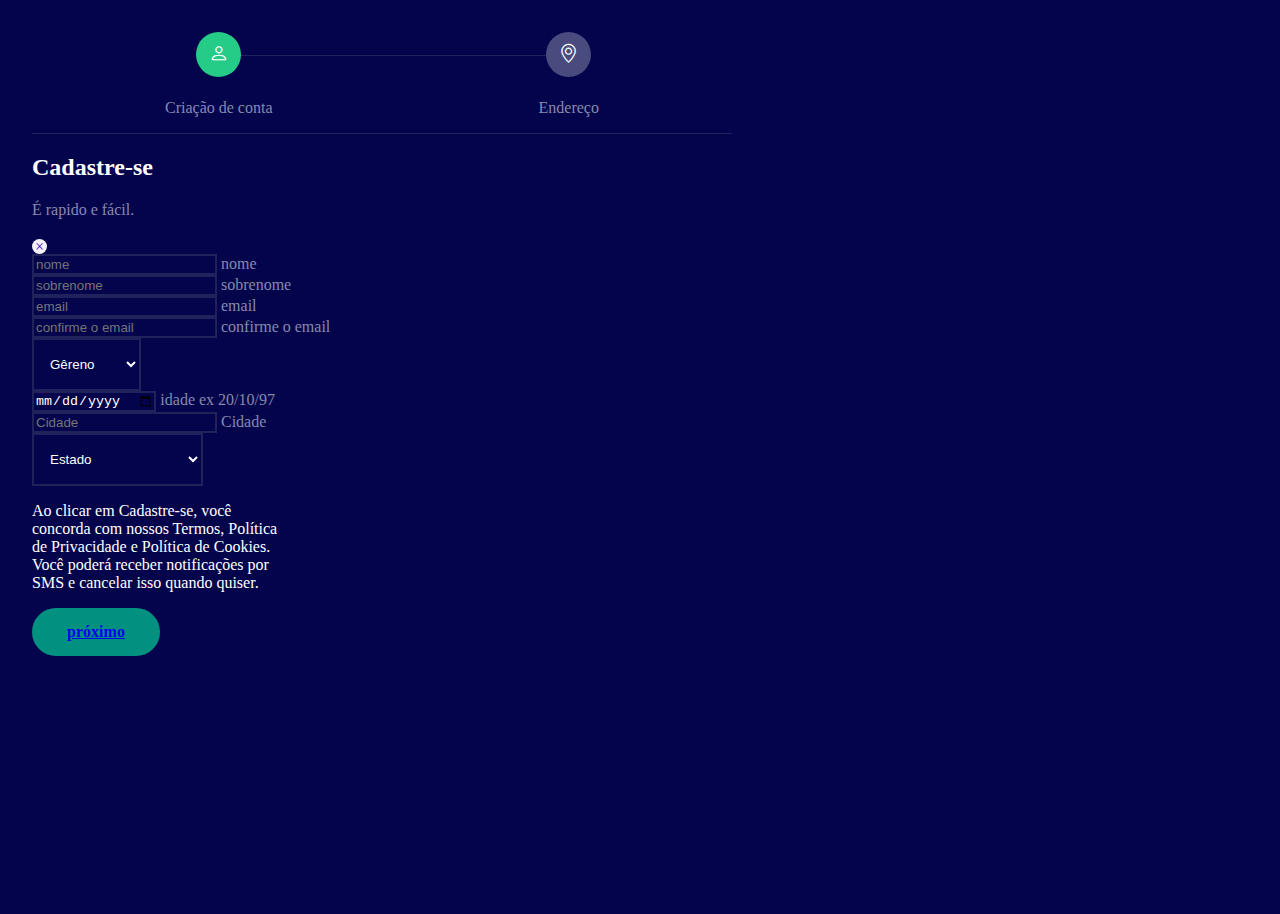
<file: cadastro.html>
<!DOCTYPE html>
<html lang="pt-br">
  <head>
    <meta charset="UTF-8" />
    <meta http-equiv="X-UA-Compatible" content="IE=edge" />
    <meta name="viewport" content="width=device-width, initial-scale=1.0" />
    <title>Cadastre-se</title>
    <link rel="stylesheet" href="css/style.css" />
    <link rel="stylesheet" href="css/estilo3.css">
   
    <!-- Bootstrap -->
    <link
      href="https://cdn.jsdelivr.net/npm/bootstrap@5.2.0-beta1/dist/css/bootstrap.min.css"
      rel="stylesheet"
      integrity="sha384-0evHe/X+R7YkIZDRvuzKMRqM+OrBnVFBL6DOitfPri4tjfHxaWutUpFmBp4vmVor"
      crossorigin="anonymous"
    />
    <!-- Bootstrap icons -->
    <link
      rel="stylesheet"
      href="https://cdn.jsdelivr.net/npm/bootstrap-icons@1.8.3/font/bootstrap-icons.css"
    />
    <script src="js/script.js" defer></script>
  </head>
  <body id="checkout-page">
    <div id="fade" class="hide">
      <div id="loader" class="spinner-border text-info hide" role="status">
        <span class="visually-hidden">Loading...</span>
      </div>
      <div id="message" class="hide">
        <div class="alert alert-light" role="alert">
          <h4>Mensagem:</h4>
          <p></p>
          <button id="close-message" type="button" class="btn btn-secondary">
            Fechar
          </button>
        </div>
      </div>
      
    </div>
    <!DOCTYPE html>
<html lang="en">
  <head>
    <meta charset="UTF-8" />
    <meta http-equiv="X-UA-Compatible" content="IE=edge" />
    <meta name="viewport" content="width=device-width, initial-scale=1.0" />
    <title>Cadastre-se</title>
    <link rel="stylesheet" href="css/style.css" />
    <!-- Bootstrap -->
    <link
      href="https://cdn.jsdelivr.net/npm/bootstrap@5.2.0-beta1/dist/css/bootstrap.min.css"
      rel="stylesheet"
      integrity="sha384-0evHe/X+R7YkIZDRvuzKMRqM+OrBnVFBL6DOitfPri4tjfHxaWutUpFmBp4vmVor"
      crossorigin="anonymous"
    />
    <!-- Bootstrap icons -->
    <link
      rel="stylesheet"
      href="https://cdn.jsdelivr.net/npm/bootstrap-icons@1.8.3/font/bootstrap-icons.css"
    />
    <script src="js/script.js" defer></script>
  </head>
  <body id="checkout-page">
    <div id="fade" class="hide">
      <div id="loader" class="spinner-border text-info hide" role="status">
        <span class="visually-hidden">Loading...</span>
      </div>
      <div id="message" class="hide">
        <div class="alert alert-light" role="alert">
          <h4>Mensagem:</h4>
          <p></p>
          <button id="close-message" type="button" class="btn btn-secondary">
            Fechar
          </button>
        </div>
      </div>
    </div>
    <div id="order-form-container" class="container p-6 my-md-4 px-md-0">
      <div id="steps" class="mb-md-6 pb-md-6">
        <div class="line"></div>
        <div class="step">
          <i class="bi bi-person active"></i>
          <p class="d-none d-md-block">Criação de conta</p>
        </div>
        <div class="step">
          <i class="bi bi-geo-alt "></i>
          <p class="d-none d-md-block">Endereço</p>
        </div>
        
      </div>
      <div id="form-header" class="d-flex justify-content-around">
        <div>
          <h2>Cadastre-se</h2>
          <p>É rapido e fácil.</p>
        </div>
        <div class="close-btn"><a href="login.html" style="text-decoration:none ;">&times;</a></div>
        
      </div>
      <form id="address-form">
        
        <div class="row mb-3">
          <div class="col-12 col-sm-6 mb-3 mb-md-0 form-floating">
            <input
              type="text"
              class="form-control shadow-none"
              id="address"
              name="address"
              placeholder="nome"              
              required
              data-input
            />
            <label for="address">nome</label>
          </div>
          <div class="col-12 col-sm-6 form-floating">
            <input
              type="text"
              class="form-control shadow-none"
              id="number"
              name="number"
              placeholder="sobrenome"
              
              required
              data-input
            />
            <label for="number">sobrenome</label>
          </div>
        </div>
        <div class="row mb-3">
          <div class="col-12 col-sm-6 mb-3 mb-md-0 form-floating">
            <input
              type="text"
              class="form-control shadow-none"
              id="email"
              name="email"
              placeholder="email"
              required
              onchange="onChangeEmail()" 
              
              data-input
            />
            <label for="complement">email</label>
          </div>
          
          <div class="col-12 col-sm-6 form-floating">
            <input
              type="text"
              class="form-control shadow-none"
              id="email2"
              name="email"
              placeholder="confirme o email"
              onchange="onChangeEmail()"
              
              required
              data-input
            />
            <label for="number">confirme o email</label>
          </div>
        </div>

        <div class="row mb-3">
          <div class="col-12 col-sm-6 mb-3 form-floating">
            <select required
              class="form-select shadow-none"
              id="region"       
              
              data-input
            >
              <option selected disabled>Gêreno</option>
              
              <option value="RN">Feminino</option>
              <option value="RS">Masculino</option>
              <option value="RO">Neutro</option>
         
            </select>
          </div>
          <div class="col-12 col-sm-6 mb-3 form-floating">
            <input
              type="date"
              class="form-control shadow-none"
              id="neighborhood"
              name="neighborhood"
              placeholder="idade"
              
              required
              data-input
            />
            <label for="neighborhood">idade ex 20/10/97</label>
          </div>
        </div>
          

        

        
        <div class="row mb-3">
          <div class="col-12 col-sm-6 mb-3 mb-md-0 form-floating">
            <input
              type="text"
              class="form-control shadow-none"
              id="city"
              name="city"
              placeholder="Cidade"
              
              required
              data-input
            />
            <label for="city">Cidade</label>
          </div>
          <div class="col-12 col-sm-6 mb-3">
            <select required
              class="form-select shadow-none"
              id="region"
              
              
              data-input
            >
              <option selected disabled>Estado</option>
              <option value="AC">Acre</option>
              <option value="AL">Alagoas</option>
              <option value="AP">Amapá</option>
              <option value="AM">Amazonas</option>
              <option value="BA">Bahia</option>
              <option value="CE">Ceará</option>
              <option value="DF">Distrito Federal</option>
              <option value="ES">Espírito Santo</option>
              <option value="GO">Goiás</option>
              <option value="MA">Maranhão</option>
              <option value="MT">Mato Grosso</option>
              <option value="MS">Mato Grosso do Sul</option>
              <option value="MG">Minas Gerais</option>
              <option value="PA">Pará</option>
              <option value="PB">Paraíba</option>
              <option value="PR">Paraná</option>
              <option value="PE">Pernambuco</option>
              <option value="PI">Piauí</option>
              <option value="RJ">Rio de Janeiro</option>
              <option value="RN">Rio Grande do Norte</option>
              <option value="RS">Rio Grande do Sul</option>
              <option value="RO">Rondônia</option>
              <option value="RR">Roraima</option>
              <option value="SC">Santa Catarina</option>
              <option value="SP">São Paulo</option>
              <option value="SE">Sergipe</option>
              <option value="TO">Tocantins</option>
            </select>
          </div>
        </div>
        <div class="conteiner">
          <div class="row">
            <div class="col-6">
              <p  style="width: 250px;">Ao clicar em Cadastre-se, você concorda com nossos Termos, Política de Privacidade e Política de Cookies. Você poderá receber notificações por SMS e cancelar isso quando quiser.</p>
            </div>
            <div class="col-6 d-flex justify-content-end">
            
              
              <div class="d-flex justify-content-end">
                
                 <a href="api.html" id="save-btn"  class="btn btn-primary">próximo</a></button>
                
             
            </div>
          </div>
        </div>
      </form>
    </div>


    <!-- <footer class="mt-4 mb-4">
      <div class="container">
        <div class="row">
        <div class="col-md-8">
          <p>
            <a href="">Home</a>
            <a href="">Recursos</a>
            <a href="">Benefícios</a>
            <a href="">Preços</a>
          </p>
          
        </div>
        <div class="col-md-4 d-flex justify-content-end">
        <a href="" class="text-secondary">
              <i class="fa-brands fa-facebook fa-lg"></i>          
        </a>

        <a href="" class="text-secondary ml-2">
              <i class="fa-brands fa-twitter fa-lg"></i>         
        </a>

        <a href="" class="text-secondary ml-2">
              <i class="fa-brands fa-instagram fa-lg"></i>        
        </a>

        <a href="" class="text-secondary ml-2 ">
              <i class="fa-brands fa-youtube fa-lg"></i>       
        </a>
      </div>
        </div>
      </div>
    </footer>  -->

    <script src="js/cadastro.js" defer></script>
    <script>
      var email = document.getElementById('email')
      var email = document.getElementById('email2')
      function validateEmail(email) {
    return /\S+@\S+\.\S+/.test(email);
}
      function validateEmail(email2) {
    return /\S+@\S+\.\S+/.test(email);
}


    </script>

  </body>
</html>
  </body>
</html>
</file>
<file: css/style.css>
:root {
  --bg-color: #04044c;
  --secondary-bg-color: #494a7d;
  --primary-color: #fff;
  --secondary-color: #25cc88;
  --text-color: #8789af;
  --border-color: #20235b;
}




#checkout-page {
  display: flex;
  flex-direction: column;
  justify-content: space-between;
  width: 100vw;
  height: 99.8vh;
  background-color: var(--bg-color);
  color: var(--primary-color);
}

/* Message */
#fade {
  position: fixed;
  top: 0;
  left: 0;
  width: 100%;
  height: 100%;
  background-color: rgba(0, 0, 0, 0.6);
  display: flex;
  align-items: center;
  justify-content: center;
  z-index: 10;
}

#fade .spinner-border {
  width: 60px;
  height: 60px;
}

.hide {
  display: none !important;
}

#message {
  width: 40%;
}

.alert.alert-light p {
  border-bottom: 1px solid #333;
  padding: 1.2em 0;
}

/* Steps */
#order-form-container {
  padding: 1.5em;
}

#steps {
  display: flex;
  justify-content: space-around;
  border-bottom: 1px solid var(--border-color);
  position: relative;
}

.step {
  display: flex;
  flex-direction: column;
  justify-content: center;
  align-items: center;
}

.step i {
  background-color: var(--secondary-bg-color);
  width: 45px;
  height: 45px;
  line-height: 45px;
  border-radius: 50%;
  text-align: center;
  font-size: 1.2em;
  margin-bottom: 0.3em;
}

.step .active {
  background-color: var(--secondary-color);
}

.step p {
  color: var(--text-color);
}

.line {
  display: flex;
  justify-content: center;
  align-items: center;
  border-bottom: 1px solid var(--border-color);
  position: absolute;
  top: 22.5px;
  width: 50%;
  left: 25%;
  z-index: -1;
}

/* Form header */
#form-header p {
  color: var(--text-color);
}

/* Form */
#order-form-container {
  max-width: 700px;
}

#order-form-container input,
#order-form-container select {
  background-color: var(--bg-color);
  border: 2px solid var(--border-color);
  color: var(--primary-color);
}

#order-form-container select {
  padding: 1rem 0.75rem;
}

#order-form-container label {
  color: var(--text-color);
}

#order-form-container input:disabled,
#order-form-container select:disabled {
  background-color: var(--secondary-bg-color);
  color: var(--text-color);
}

#order-form-container input:focus {
  border-color: var(--secondary-color);
}

#order-form-container .form-floating > label {
  left: 1em;
}

#save-btn {
  display: flex;
  justify-content: center;
  align-items: center;
 font-weight: bolder;
  background-color: #02e7a29f;
  border: none;
  height: 3em;
  width: 10em;
  border-radius: 1.5em;
}

#save-btn a {
  text-decoration: none;
  color: #fff;
}

/* Responsive */
@media (min-width: 500px) {
  #save-btn {
    width: 8em;
  }
}

.close-btn a {
  display: flex;
  justify-content: center;
  align-items: center;
  margin-top: 20px; 
  
  
  
  width: 15px;
  background-color: rgb(244, 242, 247);
  color: rgb(77, 13, 196);
  text-align: center;
  line-height: 15px;
  border-radius: 15px;
  cursor: pointer;
}

#senha a{
  color: white;
}
</file>
<file: css/estilo3.css>
#home{
	background: #ffc107;
	color: white;

}


.caixa{
	padding: 60px 0;
	border-bottom: 3px solid #e5e5e5;
}

footer p a{
	margin: 5px 15px;

}
</file>
